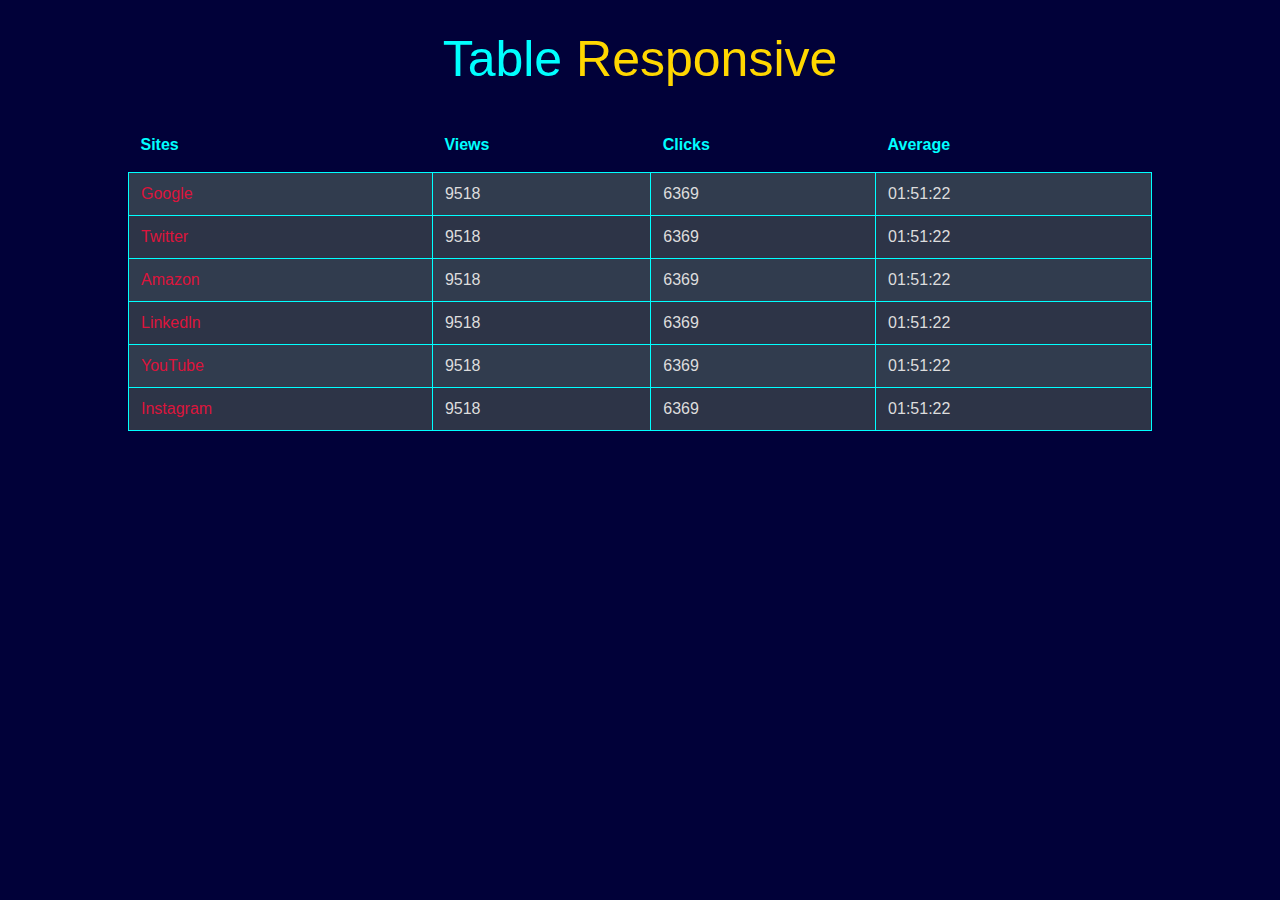
<file: index.html>
<!DOCTYPE html>
<html lang="en">
<head>
    <meta charset="UTF-8">
    <meta http-equiv="X-UA-Compatible" content="IE=edge">
    <meta name="viewport" content="width=device-width, initial-scale=1.0">
    <title>Document</title>
    <link rel="stylesheet" href="style.css">
</head>
<body>
    <div class="main">
        <h1 class="title">Table <span>Responsive</span></h1>

        <table class="main_table">
            <thead>
                <tr class="thead_row">
                    <th>Sites</th>
                    <th>Views</th>
                    <th>Clicks</th>
                    <th>Average</th>
                </tr>
            </thead>
            <tbody>
                <tr class="tbody_row">
                    <td>Google</td>
                    <td>9518</td>
                    <td>6369</td>
                    <td>01:51:22</td>
                </tr>
                <tr class="tbody_row">
                    <td>Twitter</td>
                    <td>9518</td>
                    <td>6369</td>
                    <td>01:51:22</td>
                </tr>
                <tr class="tbody_row">
                    <td>Amazon</td>
                    <td>9518</td>
                    <td>6369</td>
                    <td>01:51:22</td>
                </tr>
                <tr class="tbody_row">
                    <td>Linkedln</td>
                    <td>9518</td>
                    <td>6369</td>
                    <td>01:51:22</td>
                </tr>
                <tr class="tbody_row">
                    <td>YouTube</td>
                    <td>9518</td>
                    <td>6369</td>
                    <td>01:51:22</td>
                </tr>
                <tr class="tbody_row">
                    <td>Instagram</td>
                    <td>9518</td>
                    <td>6369</td>
                    <td>01:51:22</td>
                </tr>
            </tbody>
        </table>
        
    </div>

</body>
</html>
</file>
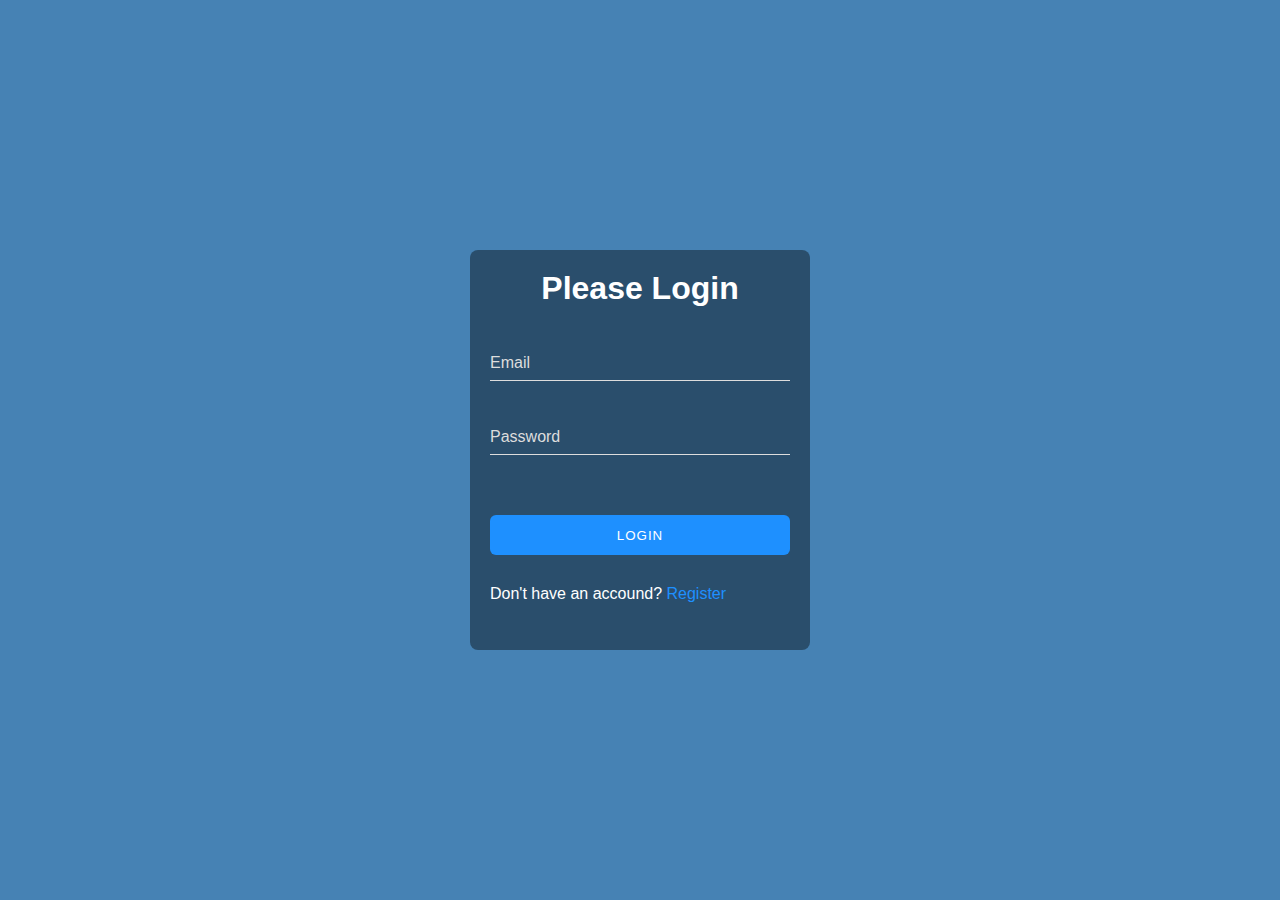
<file: form.html>
<!DOCTYPE html>
<html lang="en">
<head>
    <meta charset="UTF-8">
    <meta http-equiv="X-UA-Compatible" content="IE=edge">
    <meta name="viewport" content="width=device-width, initial-scale=1.0">
    <title>Document</title>
    <link rel="stylesheet" href="form.css">
</head>
<body>
    <div class="container">
        <div class="form">
            <h1>Please Login</h1>
            <div class="input_con">
                <input id="text" required class="input_text" type="text">
                <label for="text">Email</label>     
            </div>
            <div class="input_con">
                <input id="pass" required class="input_text" type="password">
                <label for="pass">Password</label>
            </div>
            <button class="btn">Login</button>
            <p class="register">Don't have an accound? <a href="">Register</a></p>
        </div>
    </div>
</body>
</html>
</file>
<file: style.css>
*{
    margin: 0;
    padding: 0;
    box-sizing: border-box;
    font-family: sans-serif;
}
.main{
    width: 100%;
    min-height: 100vh;
    background-color: #010139;
}
.title{
    text-align: center;
    color: aqua;
    padding: 30px 0;
    font-size: 50px;
    font-weight: 300;
}
.title span{
    color: gold;
}

.main_table{
    width: 80%;
    margin: auto;
    border-collapse: collapse;   
}
.thead_row{
    text-align: left;
    color: aqua;
}
.thead_row th{
    padding: 18px 12px;     
}
.tbody_row{
    color: #ddd;
    background-color: #313c4e;
}
.tbody_row:nth-child(even){
    background-color: #2d3447;
}
.tbody_row td{
    padding: 12px;  
    border: 1px solid aqua;
}
.tbody_row td:first-child{
    color: crimson;
}
</file>
<file: form.css>
*{
    margin: 0;
    padding: 0;
    box-sizing: border-box;
    font-family: sans-serif;
}
.container{
    width: 100%;
    height: 100vh;
    background-color: #4682B4;
    display: flex;
    align-items: center;
    justify-content: center;
}
.form{
    width: 340px;
    height: 400px;
    background: #2A4E6C;
    border-radius: 8px;
    padding: 20px;
}
.form h1{
    text-align: center;
    color: #fff;
    margin-bottom: 20px;
}

.input_con{
    width: 100%;
    height: 54px;
    position: relative;
    border-bottom: 1px solid #ddd;
    margin-bottom: 20px;
}
.input_con input{
    position: absolute;
    left: 0;
    bottom: 8px;
    width: 100%;
    height: 25px;
    background: transparent;
    border: none;
    outline: none;
    color: #fff;
}
.input_con label{
    position: absolute;
    bottom: 8px;
    left: 0;
    transition: .3s;
    color: #ddd;
}
.input_text:focus + label{
    bottom: 33px;
    color: dodgerblue;
}
.input_text:valid + label{
    bottom: 33px;
    color: dodgerblue;
}

.btn{
    margin-top: 40px;
    width: 100%;
    height: 40px;
    border-radius: 6px;
    background: dodgerblue;
    color: #fff;
    border: none;
    text-transform: uppercase;
    letter-spacing: 1px;
}

.register{
    margin-top: 30px;
    color: #fff;
}
.register a{
    text-decoration: none;
    color: dodgerblue;
}
</file>
